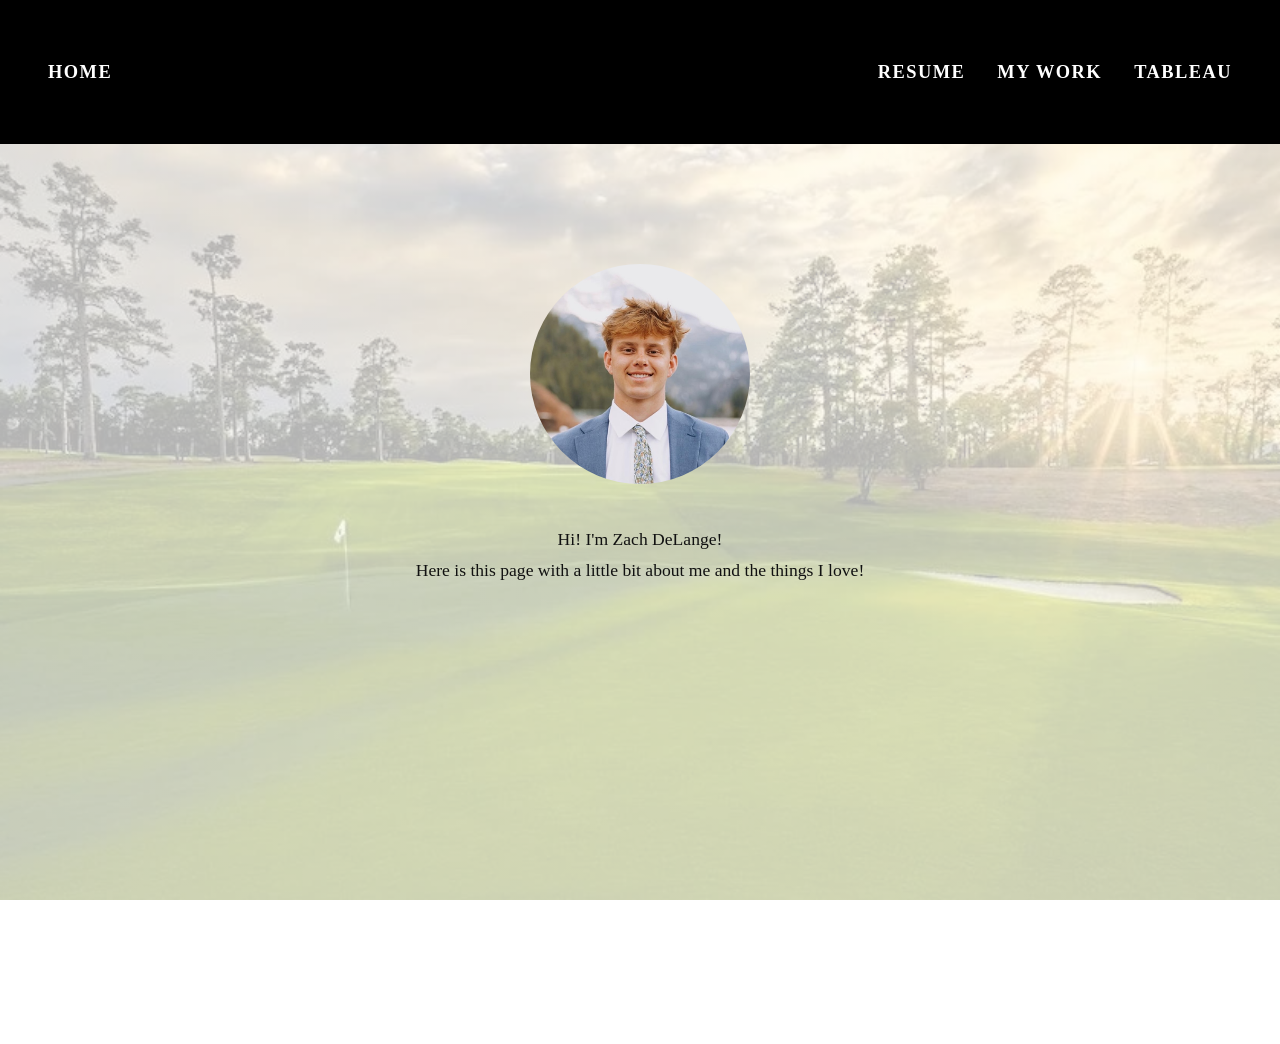
<file: index.html>
<!DOCTYPE html>
<html lang="en">
<head>
  <meta charset="utf-8" />
  <meta name="viewport" content="width=device-width, initial-scale=1.0" />
  <title>Home</title>
  <link rel="icon" type="image/x-icon" href="assets/favicon.ico" />
  <link href="styles.css" rel="stylesheet" />
</head>
<body class="home">

  <nav>
    <a href="index.html">Home</a>
    <div class="nav-right">
      <a href="resume.html">Resume</a>
      <a href="Scratch.html">My Work</a>
      <a href="Tableau.html">Tableau</a>
    </div>
  </nav>

  <main class="home-main">
    <img class="profile-photo" src="MyPhoto.jpeg" alt="MyPhoto" />
    <p class="intro">
      Hi! I'm Zach DeLange!<br />
      Here is this page with a little bit about me and the things I love!
    </p>
  </main>

</body>
</html>
</file>
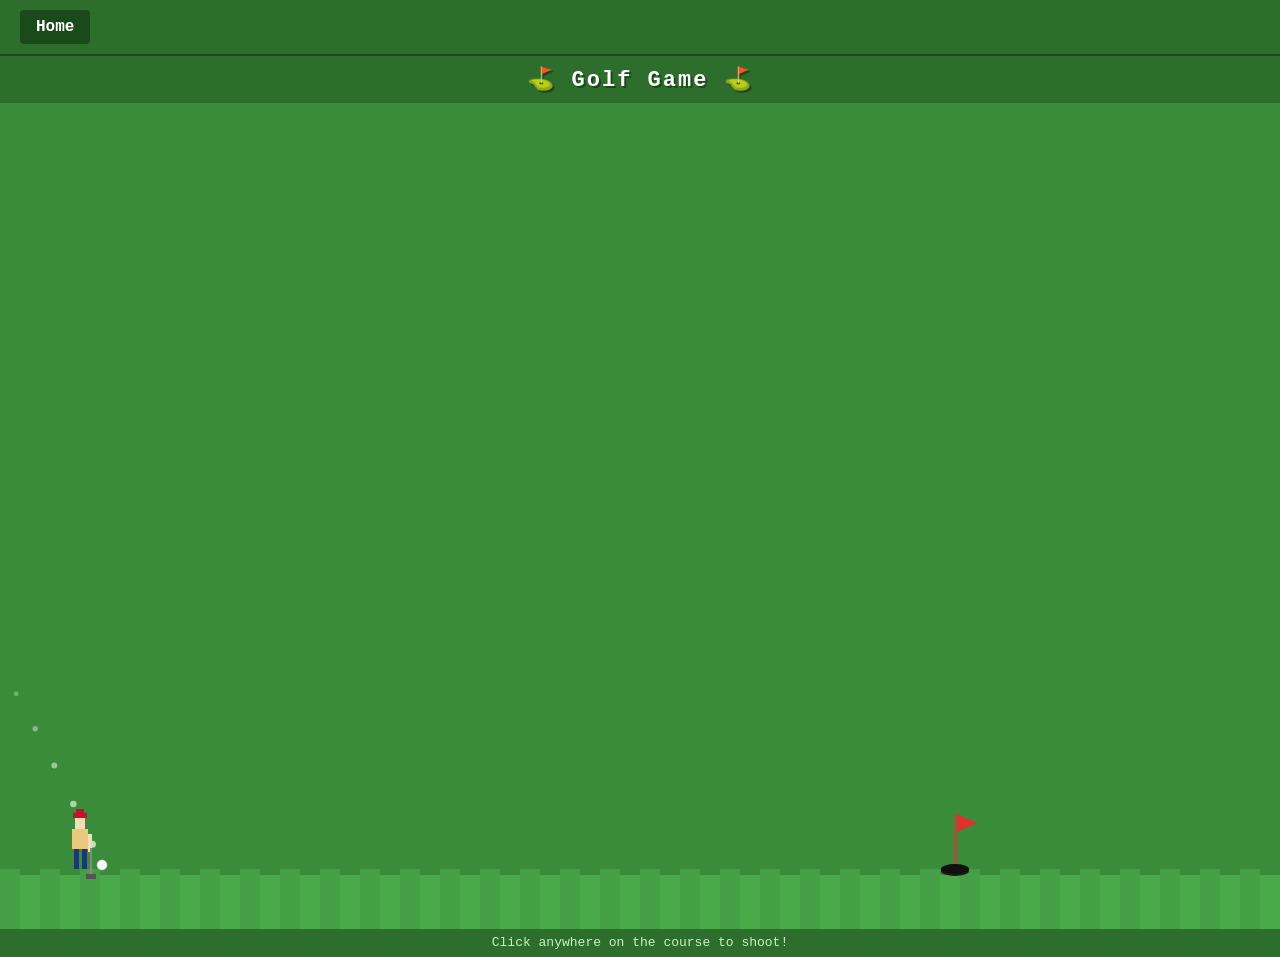
<file: golfgame.html>
<!DOCTYPE html>
<html lang="en">
<head>
  <meta charset="UTF-8" />
  <meta name="viewport" content="width=device-width, initial-scale=1.0"/>
  <title>Golf Game</title>
  <style>
    * { margin: 0; padding: 0; box-sizing: border-box; }
    body { background: #3a8c3a; overflow: hidden; font-family: monospace; }
    #golf-header {
      background: #2d6e2d;
      text-align: center;
      padding: 10px 0;
      font-size: 22px;
      font-weight: bold;
      color: #fff;
      letter-spacing: 2px;
      text-shadow: 2px 2px #1a4a1a;
    }
    #golf-canvas { display: block; cursor: crosshair; }
    #golf-hint {
      text-align: center;
      font-size: 13px;
      color: #c8f0c8;
      padding: 6px 0 8px;
      background: #2d6e2d;
    }
    #nav {
      background: #2d6e2d;
      padding: 10px 20px;
      border-bottom: 2px solid #1a4a1a;
    }
    #nav a {
      color: #fff;
      text-decoration: none;
      font-size: 16px;
      font-weight: bold;
      padding: 8px 16px;
      background: #1a4a1a;
      border-radius: 4px;
      display: inline-block;
      transition: background 0.3s;
    }
    #nav a:hover {
      background: #0f2f0f;
    }
  </style>
</head>
<body>

  <div id="nav">
    <a href="index.html">Home</a>
  </div>
  <div id="golf-header">⛳ Golf Game ⛳</div>
  <canvas id="golf-canvas"></canvas>
  <div id="golf-hint">Click anywhere on the course to shoot!</div>

  <script>
    const canvas = document.getElementById('golf-canvas');
    const ctx = canvas.getContext('2d');
    const hint = document.getElementById('golf-hint');

    const HEADER_H = document.getElementById('golf-header').offsetHeight;
    const HINT_H = document.getElementById('golf-hint').offsetHeight;

    function resize() {
      canvas.width = window.innerWidth;
      canvas.height = window.innerHeight - HEADER_H - HINT_H;
    }
    resize();
    window.addEventListener('resize', () => { resize(); });

    const GOLFER_X = 80;
    const ARC_SHOW = 22;

    let W, H, GROUND_Y, HOLE_X, HOLE_R;

    function setDimensions() {
      W = canvas.width;
      H = canvas.height;
      GROUND_Y = H - 60;
      HOLE_R = 14;
    }

    function randomHoleX() {
      return Math.floor(W * 0.45 + Math.random() * (W * 0.45));
    }

    setDimensions();
    HOLE_X = randomHoleX();

    let state = 'idle';
    let ball = { x: GOLFER_X + 22, y: GROUND_Y - 4, vx: 0, vy: 0 };
    let swingFrame = 0;
    let swingTarget = { x: 0, y: 0 };
    let holein = false;
    let showModal = false;
    let dropProgress = 0;
    let raf;
    let shotCount = 0;

    function simulatePath(tx, ty) {
      const dx = tx - ball.x;
      const dy = ty - ball.y;
      const dist = Math.sqrt(dx * dx + dy * dy);
      const speed = Math.min(dist * 0.055, 18);
      let vx = (dx / dist) * speed;
      let vy = (dy / dist) * speed - 6;
      let x = ball.x, y = ball.y;
      const pts = [];
      for (let i = 0; i < 300; i++) {
        vy += 0.45;
        x += vx; y += vy;
        if (y >= GROUND_Y - 5) {
          y = GROUND_Y - 5;
          vy *= -0.35; vx *= 0.85;
          if (Math.abs(vy) < 1.5) break;
        }
        pts.push({ x, y });
        if (x > W + 20 || x < -20) break;
      }
      return pts;
    }

    function drawArcDots(mx, my) {
      const pts = simulatePath(mx, my);
      const show = Math.min(ARC_SHOW, pts.length);
      for (let i = 0; i < show; i += 2) {
        const p = pts[i];
        const t = i / show;
        const r = 3.5 - t * 1.8;
        const alpha = 0.7 - t * 0.65;
        ctx.beginPath();
        ctx.arc(p.x, p.y, Math.max(r, 1), 0, Math.PI * 2);
        ctx.fillStyle = `rgba(255,255,255,${alpha})`;
        ctx.fill();
      }
    }

    function drawGround() {
      ctx.fillStyle = '#4aaa4a';
      ctx.fillRect(0, GROUND_Y, W, H - GROUND_Y);
      ctx.fillStyle = '#3a8c3a';
      ctx.fillRect(0, GROUND_Y, W, 6);
      ctx.fillStyle = '#45a045';
      for (let x = 0; x < W; x += 40) ctx.fillRect(x, GROUND_Y, 20, H - GROUND_Y);
    }

    function drawHole() {
      ctx.fillStyle = '#8B5E3C';
      ctx.fillRect(HOLE_X - 1, GROUND_Y - 55, 3, 55);
      ctx.fillStyle = '#e03030';
      ctx.beginPath();
      ctx.moveTo(HOLE_X + 2, GROUND_Y - 55);
      ctx.lineTo(HOLE_X + 22, GROUND_Y - 46);
      ctx.lineTo(HOLE_X + 2, GROUND_Y - 37);
      ctx.fill();
      ctx.fillStyle = '#1a1a1a';
      ctx.beginPath();
      ctx.ellipse(HOLE_X, GROUND_Y + 2, HOLE_R, 5, 0, 0, Math.PI * 2);
      ctx.fill();
      ctx.fillStyle = '#111';
      ctx.beginPath();
      ctx.ellipse(HOLE_X, GROUND_Y, HOLE_R, 5, 0, 0, Math.PI * 2);
      ctx.fill();
    }

    function drawGolfer(swingAngle) {
      const gx = GOLFER_X, gy = GROUND_Y;
      ctx.save();
      ctx.translate(gx, gy);
      ctx.fillStyle = '#1a3a6e';
      ctx.fillRect(-6, -22, 5, 22);
      ctx.fillRect(2, -22, 5, 22);
      ctx.fillStyle = '#e8c87a';
      ctx.fillRect(-8, -40, 16, 20);
      ctx.fillStyle = '#f5deb3';
      ctx.fillRect(-5, -52, 10, 12);
      ctx.fillStyle = '#c8102e';
      ctx.fillRect(-7, -56, 14, 5);
      ctx.fillRect(-4, -60, 8, 4);
      ctx.save();
      ctx.translate(8, -35);
      ctx.rotate(swingAngle);
      ctx.fillStyle = '#f5deb3';
      ctx.fillRect(0, 0, 4, 18);
      ctx.fillStyle = '#888';
      ctx.fillRect(2, 14, 2, 28);
      ctx.fillStyle = '#555';
      ctx.fillRect(-2, 40, 10, 5);
      ctx.restore();
      ctx.restore();
    }

    function drawBall() {
      if (state === 'dropping') {
        const sinkY = (GROUND_Y - 5) + dropProgress * 12;
        const scale = 1 - dropProgress * 0.7;
        if (scale <= 0) return;
        ctx.save();
        ctx.globalAlpha = 1 - dropProgress * 0.8;
        ctx.fillStyle = '#ffffff';
        ctx.beginPath();
        ctx.ellipse(HOLE_X, sinkY, 5 * scale, 5 * scale, 0, 0, Math.PI * 2);
        ctx.fill();
        ctx.restore();
        return;
      }
      if (state === 'done') return;
      ctx.fillStyle = '#ffffff';
      ctx.beginPath();
      ctx.arc(ball.x, ball.y, 5, 0, Math.PI * 2);
      ctx.fill();
      ctx.strokeStyle = '#ccc';
      ctx.lineWidth = 0.5;
      ctx.stroke();
      ctx.strokeStyle = '#ddd';
      ctx.lineWidth = 0.5;
      ctx.beginPath();
      ctx.moveTo(ball.x - 3, ball.y); ctx.lineTo(ball.x + 3, ball.y); ctx.stroke();
      ctx.beginPath();
      ctx.moveTo(ball.x, ball.y - 3); ctx.lineTo(ball.x, ball.y + 3); ctx.stroke();
    }

    function drawHoleInOne() {
      ctx.save();
      ctx.font = 'bold 48px monospace';
      ctx.textAlign = 'center';
      ctx.strokeStyle = '#7a5800';
      ctx.lineWidth = 5;
      ctx.strokeText('HOLE IN ONE!', W / 2, H / 2 - 20);
      ctx.fillStyle = '#ffe600';
      ctx.fillText('HOLE IN ONE!', W / 2, H / 2 - 20);
      ctx.restore();
    }

    function drawModal() {
      ctx.fillStyle = 'rgba(0,0,0,0.55)';
      ctx.fillRect(0, 0, W, H);
      const bw = 300, bh = 160, bx = W / 2 - 150, by = H / 2 - 80;
      ctx.fillStyle = '#2d6e2d';
      ctx.strokeStyle = '#ffe600';
      ctx.lineWidth = 3;
      ctx.beginPath();
      ctx.roundRect(bx, by, bw, bh, 10);
      ctx.fill(); ctx.stroke();
      ctx.font = 'bold 20px monospace';
      ctx.textAlign = 'center';
      ctx.fillStyle = '#fff';
      ctx.fillText(holein ? 'Amazing shot!' : 'So close!', W / 2, by + 44);
      ctx.font = '14px monospace';
      ctx.fillStyle = '#c8f0c8';
      ctx.fillText(holein ? 'You got it in one!' : 'Ball missed the hole.', W / 2, by + 72);
      ctx.font = '13px monospace';
      ctx.fillStyle = '#aaddaa';
      ctx.fillText('Shot ' + shotCount + ' | New hole ahead!', W / 2, by + 96);
      ctx.fillStyle = '#ffe600';
      ctx.beginPath();
      ctx.roundRect(W / 2 - 80, by + 112, 160, 36, 6);
      ctx.fill();
      ctx.font = 'bold 15px monospace';
      ctx.fillStyle = '#1a3a00';
      ctx.fillText('Next Hole', W / 2, by + 136);
    }

    let mousePos = { x: -999, y: -999 };

    function render() {
      setDimensions();
      ctx.clearRect(0, 0, W, H);
      drawGround();
      drawHole();

      let swingAngle = 0;
      if (state === 'swing') {
        swingAngle = Math.sin(swingFrame / 6) * 1.4;
        if (swingFrame < 18) swingFrame++;
        else { state = 'flying'; launchBall(); }
      }
      if (state === 'flying' || state === 'rolling') updateBall();
      if (state === 'dropping') {
        dropProgress += 0.04;
        if (dropProgress >= 1) {
          state = 'done';
          setTimeout(() => { showModal = true; render(); }, 600);
        }
      }

      if (state === 'idle') drawArcDots(mousePos.x, mousePos.y);
      drawGolfer(swingAngle);
      drawBall();
      if (holein && (state === 'dropping' || state === 'done')) drawHoleInOne();
      if (showModal) drawModal();
      if (!showModal) raf = requestAnimationFrame(render);
    }

    function launchBall() {
      const dx = swingTarget.x - ball.x;
      const dy = swingTarget.y - ball.y;
      const dist = Math.sqrt(dx * dx + dy * dy);
      const speed = Math.min(dist * 0.055, 18);
      ball.vx = (dx / dist) * speed;
      ball.vy = (dy / dist) * speed - 6;
    }

    function updateBall() {
      if (state === 'flying') {
        ball.vy += 0.45;
        ball.x += ball.vx; ball.y += ball.vy;
        if (ball.y >= GROUND_Y - 5) {
          ball.y = GROUND_Y - 5;
          ball.vy *= -0.35; ball.vx *= 0.85;
          if (Math.abs(ball.vy) < 1.5) state = 'rolling';
        }
        if (ball.y >= GROUND_Y - 10 && Math.abs(ball.x - HOLE_X) < HOLE_R) triggerDrop();
      } else if (state === 'rolling') {
        ball.vx *= 0.92;
        ball.x += ball.vx;
        ball.y = GROUND_Y - 5;
        if (Math.abs(ball.x - HOLE_X) < HOLE_R) { triggerDrop(); return; }
        if (Math.abs(ball.vx) < 0.15) {
          ball.vx = 0; holein = false; state = 'done';
          setTimeout(() => { showModal = true; render(); }, 400);
        }
      }
    }

    function triggerDrop() {
      holein = true;
      ball.x = HOLE_X; ball.y = GROUND_Y - 5;
      ball.vx = 0; ball.vy = 0;
      dropProgress = 0;
      state = 'dropping';
    }

    function nextHole() {
      setDimensions();
      HOLE_X = randomHoleX();
      ball = { x: GOLFER_X + 22, y: GROUND_Y - 4, vx: 0, vy: 0 };
      state = 'idle'; swingFrame = 0; holein = false; showModal = false; dropProgress = 0;
      hint.textContent = 'Click anywhere on the course to shoot!';
      cancelAnimationFrame(raf);
      raf = requestAnimationFrame(render);
    }

    canvas.addEventListener('mousemove', e => {
      const r = canvas.getBoundingClientRect();
      mousePos = { x: e.clientX - r.left, y: e.clientY - r.top };
    });

    canvas.addEventListener('click', e => {
      const r = canvas.getBoundingClientRect();
      const cx = e.clientX - r.left, cy = e.clientY - r.top;
      if (showModal) {
        const by = H / 2 - 80;
        if (cx > W / 2 - 80 && cx < W / 2 + 80 && cy > by + 112 && cy < by + 148) nextHole();
        return;
      }
      if (state === 'idle') {
        swingTarget = { x: cx, y: cy };
        state = 'swing'; swingFrame = 0; shotCount++;
        hint.textContent = 'Swing!';
      }
    });

    raf = requestAnimationFrame(render);
  </script>
</body>
</html>
</file>
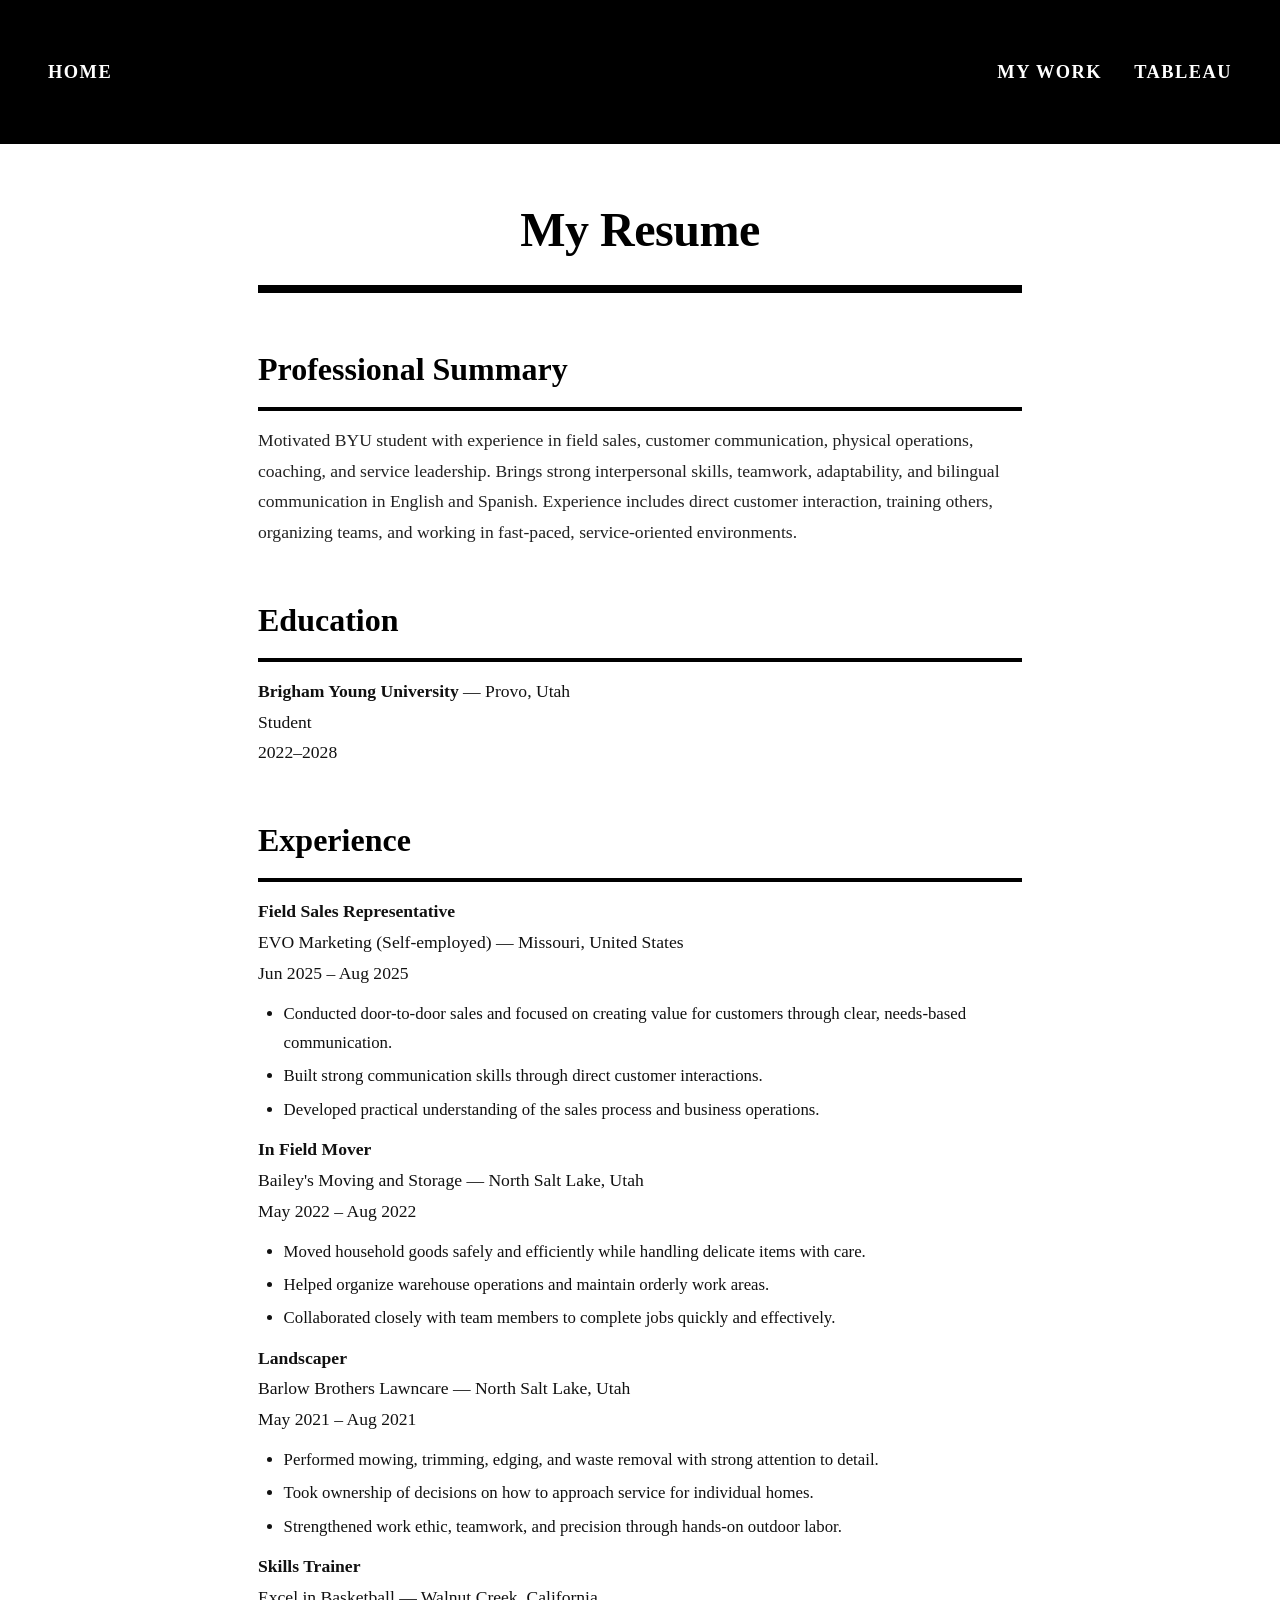
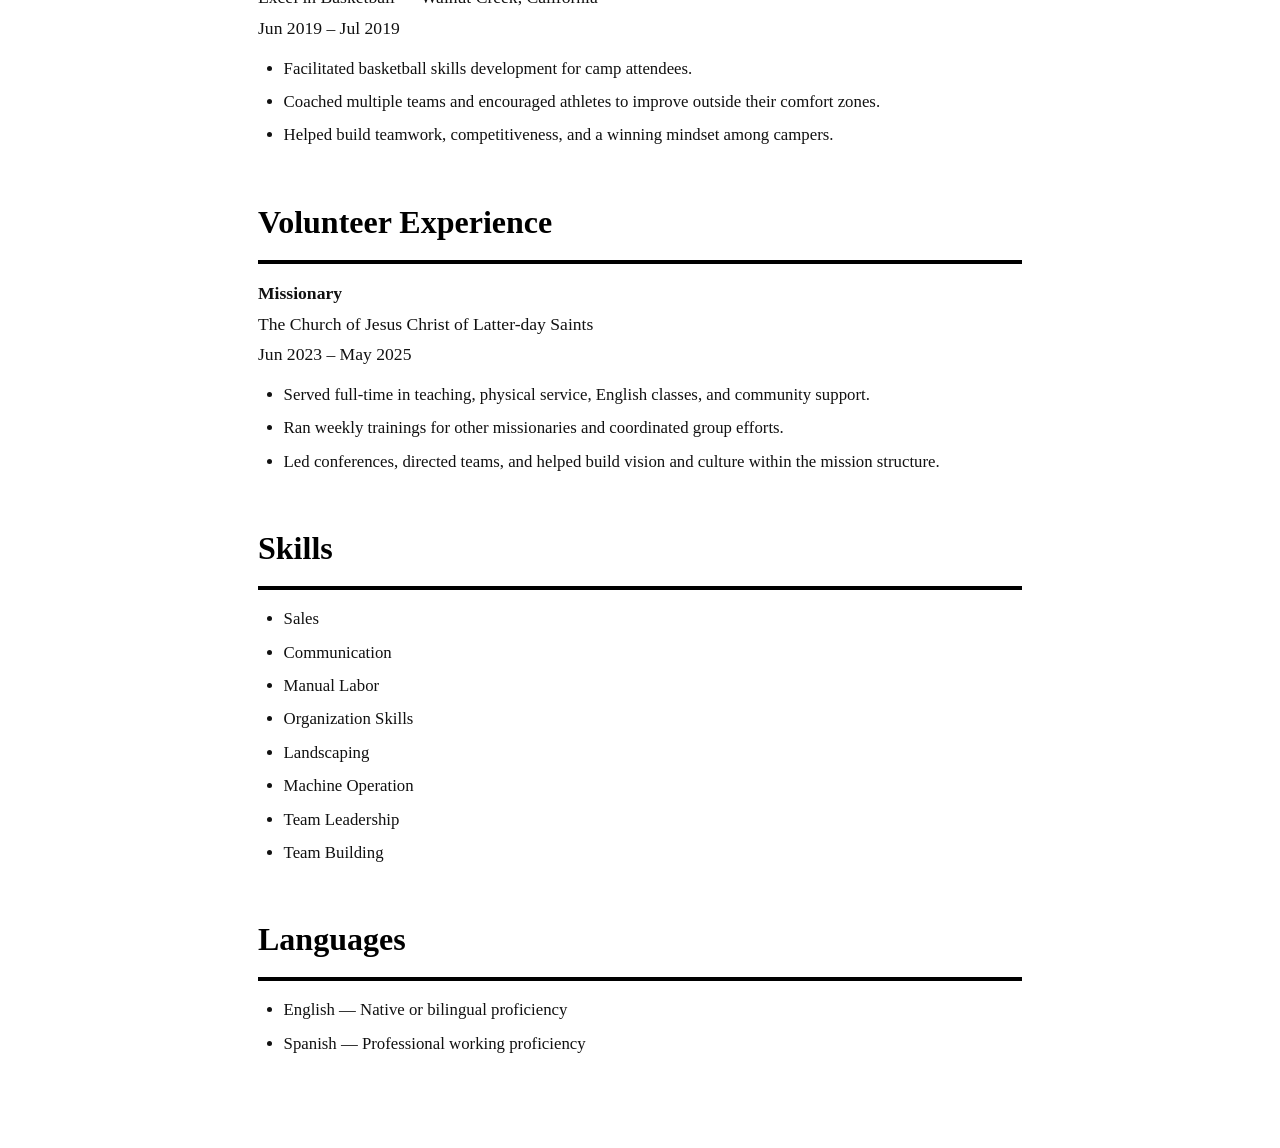
<file: resume.html>
<!DOCTYPE html>
<html lang="en">
<head>
  <meta charset="utf-8" />
  <meta name="viewport" content="width=device-width, initial-scale=1.0" />
  <title>Resume</title>
  <link rel="icon" type="image/x-icon" href="assets/favicon.ico" />
  <link href="styles.css" rel="stylesheet" />
</head>
<body>

  <nav>
    <a href="index.html">Home</a>
    <div class="nav-right">
      <a href="Scratch.html">My Work</a>
      <a href="Tableau.html">Tableau</a>
    </div>
  </nav>

  <main class="resume-main">
    <h1 class="page-title">My Resume</h1>

    <h2>Professional Summary</h2>
    <p class="summary">Motivated BYU student with experience in field sales, customer communication, physical operations, coaching, and service leadership. Brings strong interpersonal skills, teamwork, adaptability, and bilingual communication in English and Spanish. Experience includes direct customer interaction, training others, organizing teams, and working in fast-paced, service-oriented environments.</p>

    <h2>Education</h2>
    <p><strong>Brigham Young University</strong> — Provo, Utah<br />
    Student<br />
    2022–2028</p>

    <h2>Experience</h2>

    <p><strong>Field Sales Representative</strong><br />
    EVO Marketing (Self-employed) — Missouri, United States<br />
    Jun 2025 – Aug 2025</p>
    <ul>
      <li>Conducted door-to-door sales and focused on creating value for customers through clear, needs-based communication.</li>
      <li>Built strong communication skills through direct customer interactions.</li>
      <li>Developed practical understanding of the sales process and business operations.</li>
    </ul>

    <p><strong>In Field Mover</strong><br />
    Bailey's Moving and Storage — North Salt Lake, Utah<br />
    May 2022 – Aug 2022</p>
    <ul>
      <li>Moved household goods safely and efficiently while handling delicate items with care.</li>
      <li>Helped organize warehouse operations and maintain orderly work areas.</li>
      <li>Collaborated closely with team members to complete jobs quickly and effectively.</li>
    </ul>

    <p><strong>Landscaper</strong><br />
    Barlow Brothers Lawncare — North Salt Lake, Utah<br />
    May 2021 – Aug 2021</p>
    <ul>
      <li>Performed mowing, trimming, edging, and waste removal with strong attention to detail.</li>
      <li>Took ownership of decisions on how to approach service for individual homes.</li>
      <li>Strengthened work ethic, teamwork, and precision through hands-on outdoor labor.</li>
    </ul>

    <p><strong>Skills Trainer</strong><br />
    Excel in Basketball — Walnut Creek, California<br />
    Jun 2019 – Jul 2019</p>
    <ul>
      <li>Facilitated basketball skills development for camp attendees.</li>
      <li>Coached multiple teams and encouraged athletes to improve outside their comfort zones.</li>
      <li>Helped build teamwork, competitiveness, and a winning mindset among campers.</li>
    </ul>

    <h2>Volunteer Experience</h2>

    <p><strong>Missionary</strong><br />
    The Church of Jesus Christ of Latter-day Saints<br />
    Jun 2023 – May 2025</p>
    <ul>
      <li>Served full-time in teaching, physical service, English classes, and community support.</li>
      <li>Ran weekly trainings for other missionaries and coordinated group efforts.</li>
      <li>Led conferences, directed teams, and helped build vision and culture within the mission structure.</li>
    </ul>

    <h2>Skills</h2>
    <ul>
      <li>Sales</li>
      <li>Communication</li>
      <li>Manual Labor</li>
      <li>Organization Skills</li>
      <li>Landscaping</li>
      <li>Machine Operation</li>
      <li>Team Leadership</li>
      <li>Team Building</li>
    </ul>

    <h2>Languages</h2>
    <ul>
      <li>English — Native or bilingual proficiency</li>
      <li>Spanish — Professional working proficiency</li>
    </ul>

  </main>

</body>
</html>
</file>
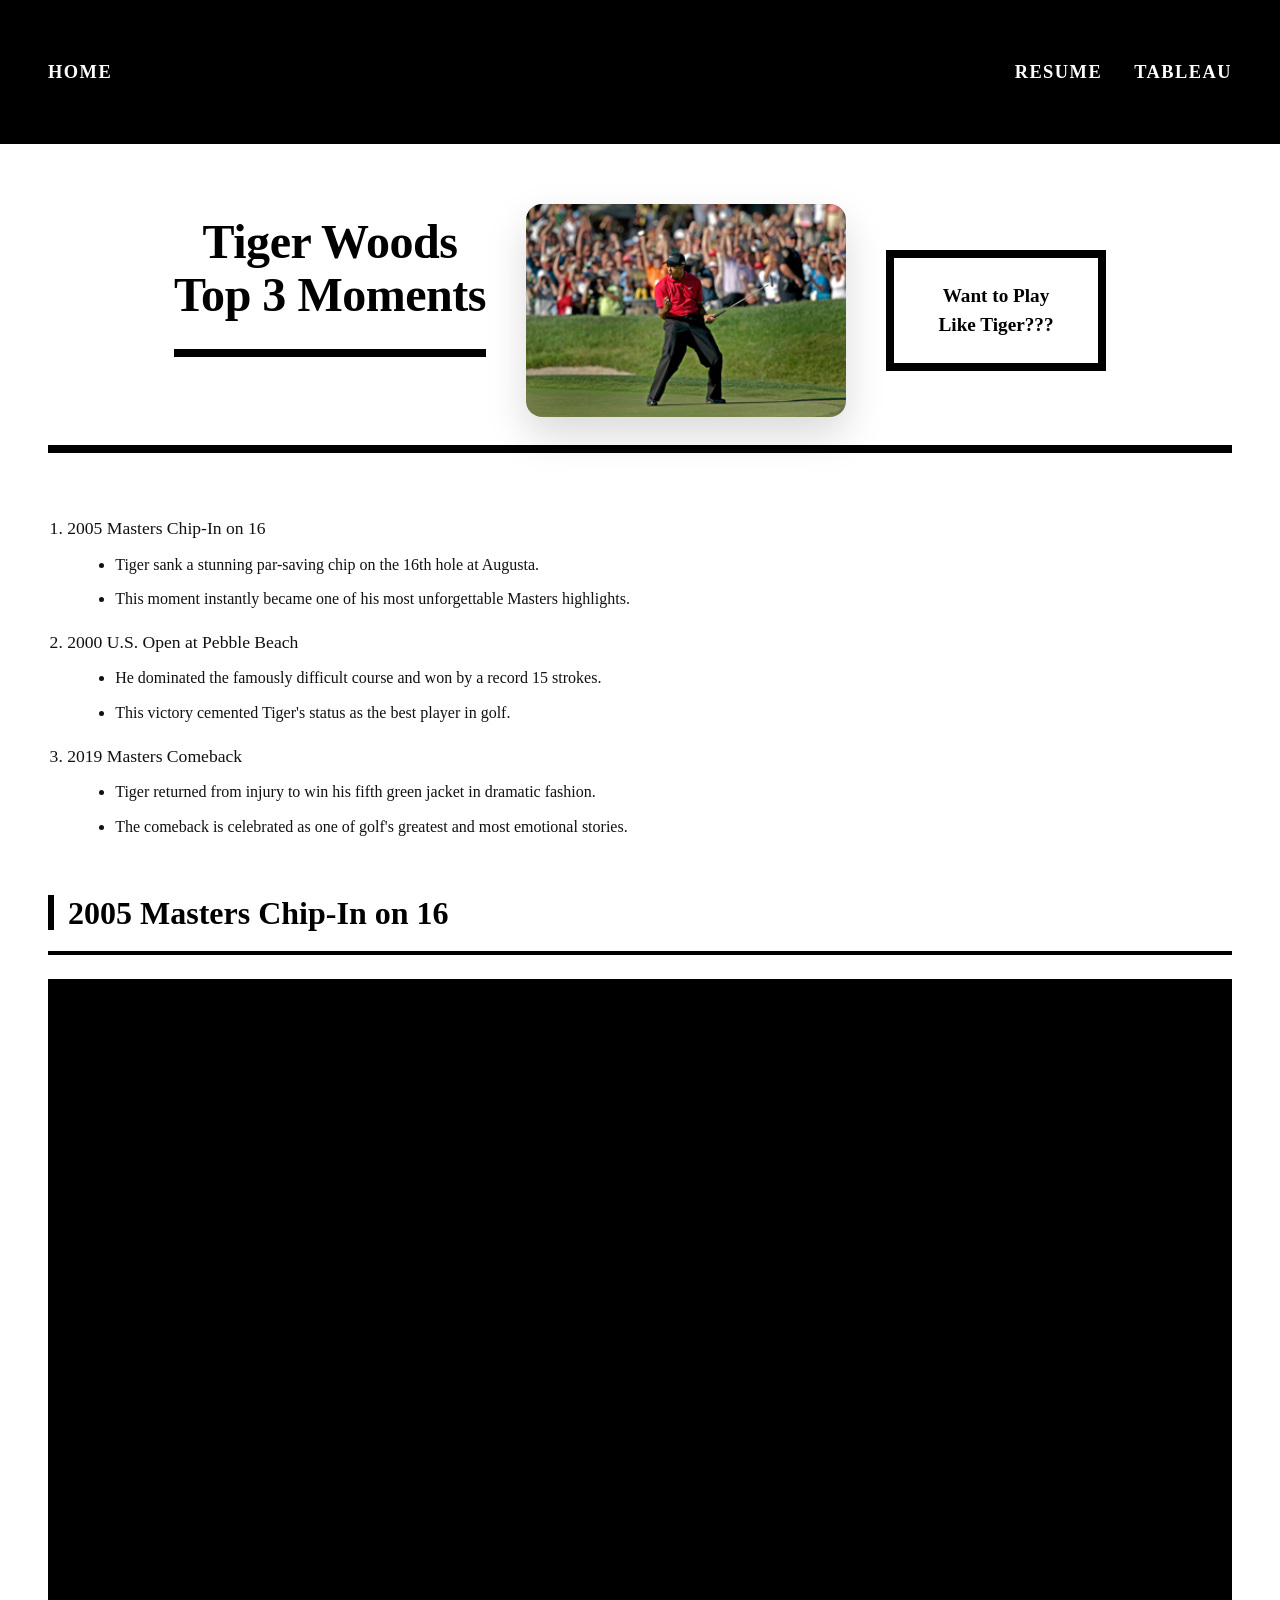
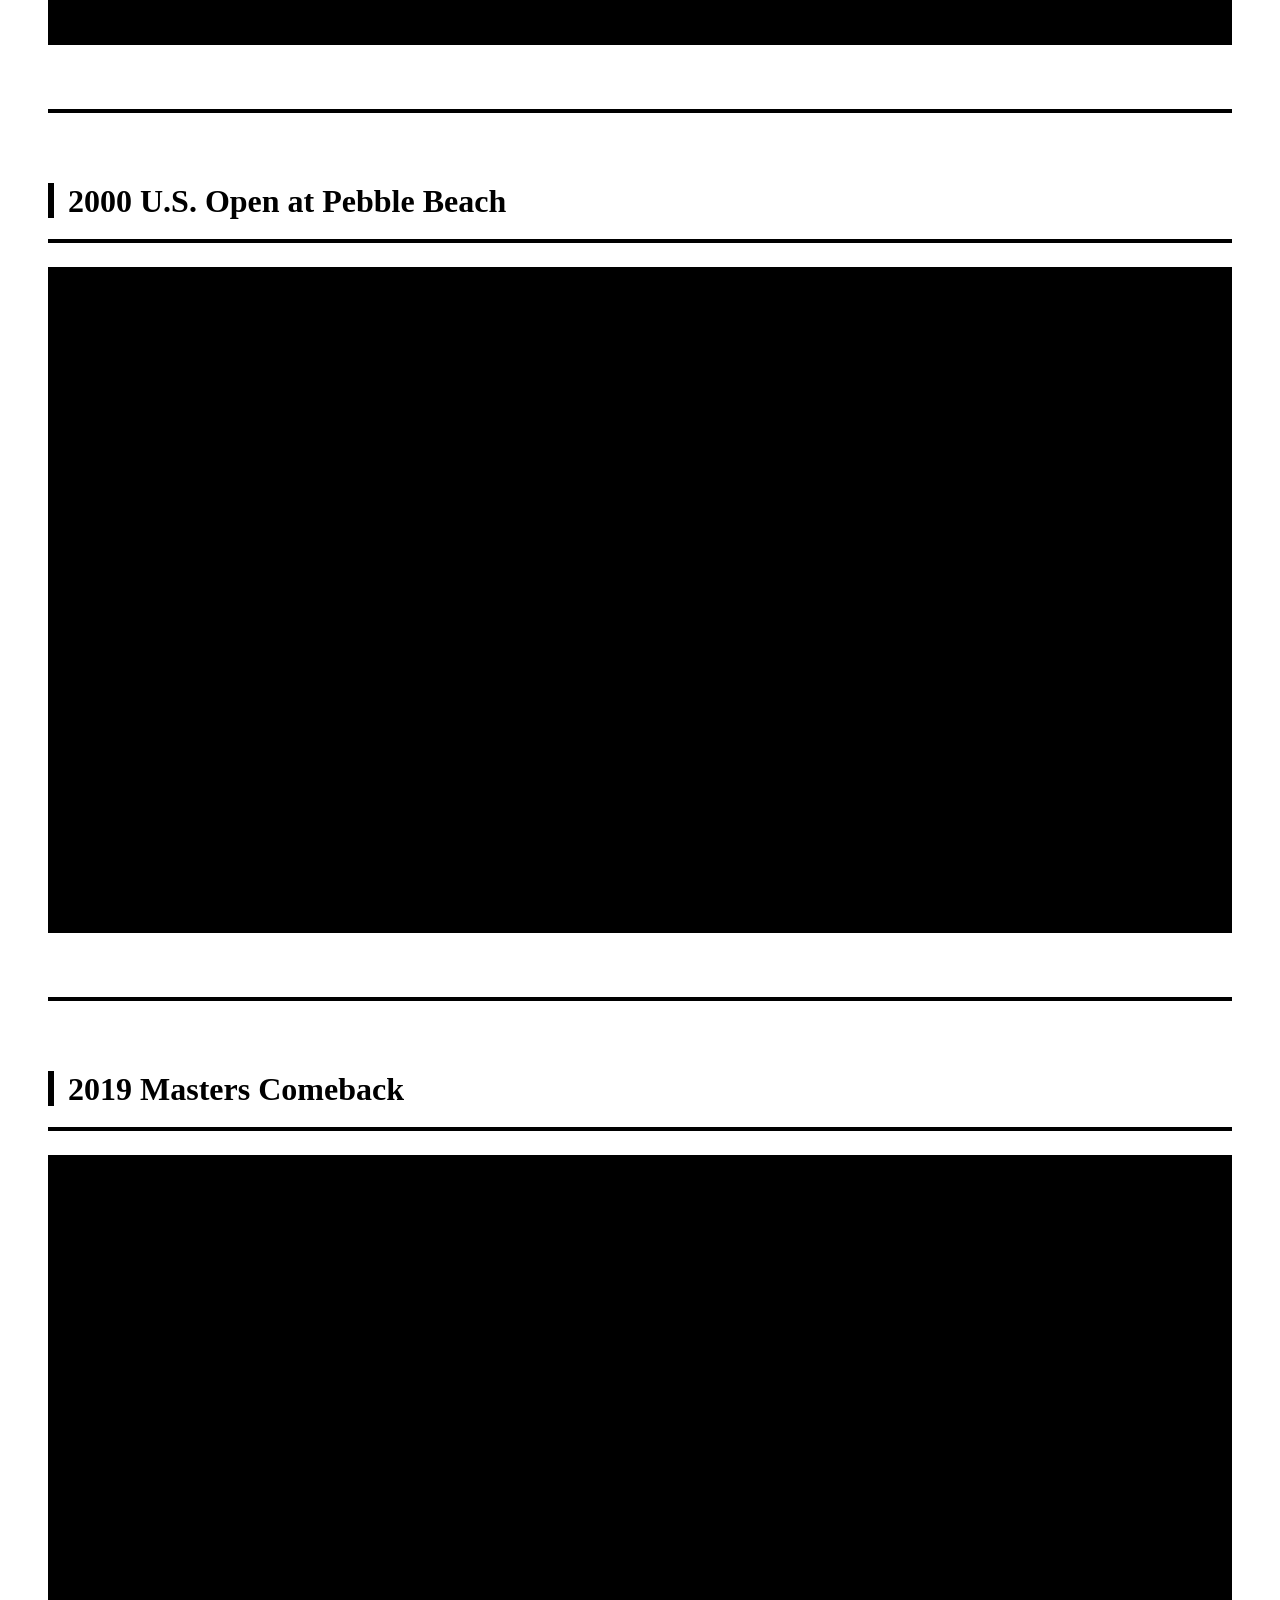
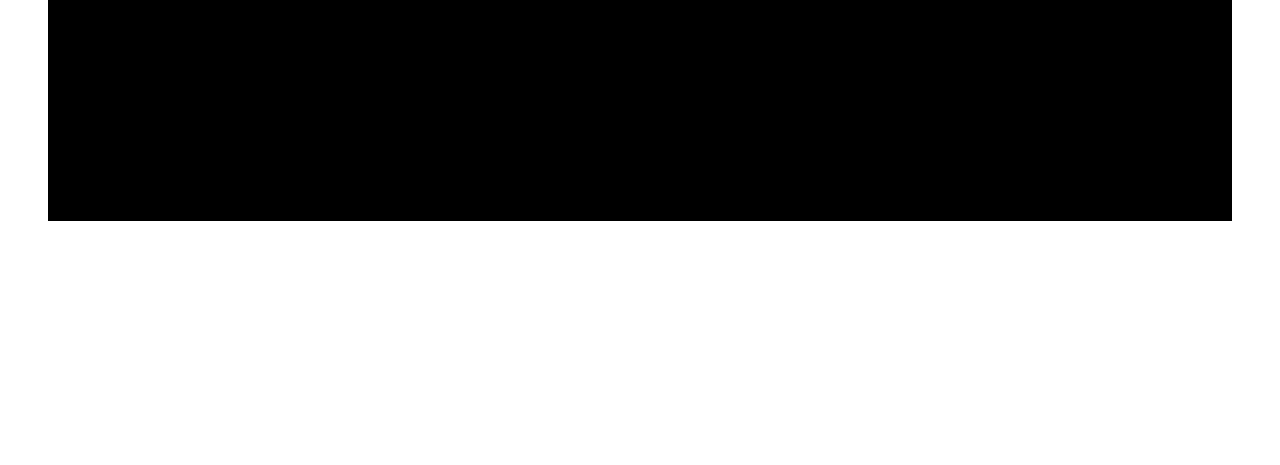
<file: Scratch.html>
<!DOCTYPE html>
<html lang="en">
<head>
  <meta charset="UTF-8" />
  <meta name="viewport" content="width=device-width, initial-scale=1.0"/>
  <title>Tiger Woods Top 3 Moments</title>
  <link href="styles.css" rel="stylesheet" />
  <style>
    .page-header {
      justify-content: center;
      align-items: center;
    }
    .play-box {
      display: flex;
      align-items: center;
      justify-content: center;
      background: #fff;
      color: #000;
      font-family: "Times New Roman", Times, serif;
      font-size: 1.2rem;
      font-weight: 700;
      text-align: center;
      text-decoration: none;
      border: 8px solid #000;
      padding: 24px 28px;
      width: min(220px, 100%);
      line-height: 1.5;
      transition: background 0.2s, color 0.2s;
    }
    .play-box:hover {
      background: #000;
      color: #fff;
    }
  </style>
</head>
<body id="top">
  <nav>
    <a href="index.html">Home</a>
    <div class="nav-right">
      <a href="resume.html">Resume</a>
      <a href="Tableau.html">Tableau</a>
    </div>
  </nav>
  <main class="scratch-main">
    <div class="page-header">
      <h1 class="page-title">Tiger Woods<br>Top 3 Moments</h1>
      <img class="hero-image" src="Tiger.jpg" alt="Tiger Woods" />
      <a href="golfgame.html" class="play-box">Want to Play Like Tiger???</a>
    </div>
    <section class="moment-summary">
      <ol>
        <li>
          2005 Masters Chip-In on 16
          <ul>
            <li>Tiger sank a stunning par-saving chip on the 16th hole at Augusta.</li>
            <li>This moment instantly became one of his most unforgettable Masters highlights.</li>
          </ul>
        </li>
        <li>
          2000 U.S. Open at Pebble Beach
          <ul>
            <li>He dominated the famously difficult course and won by a record 15 strokes.</li>
            <li>This victory cemented Tiger's status as the best player in golf.</li>
          </ul>
        </li>
        <li>
          2019 Masters Comeback
          <ul>
            <li>Tiger returned from injury to win his fifth green jacket in dramatic fashion.</li>
            <li>The comeback is celebrated as one of golf's greatest and most emotional stories.</li>
          </ul>
        </li>
      </ol>
    </section>
    <div class="moment">
      <h2 class="moment-title">2005 Masters Chip-In on 16</h2>
      <div class="video-container">
        <iframe
          src="https://www.youtube.com/embed/DZ0U3qB5kLY?si=zYvaFD9IJn_VhVfw"
          title="YouTube video player"
          allow="accelerometer; autoplay; clipboard-write; encrypted-media; gyroscope; picture-in-picture; web-share"
          referrerpolicy="strict-origin-when-cross-origin"
          allowfullscreen>
        </iframe>
      </div>
    </div>
    <hr class="divider"/>
    <div class="moment">
      <h2 class="moment-title">2000 U.S. Open at Pebble Beach</h2>
      <div class="video-container">
        <iframe
          src="https://www.youtube.com/embed/FAH52VOtrh8?si=59bOzLhzlNremxXH"
          title="YouTube video player"
          allow="accelerometer; autoplay; clipboard-write; encrypted-media; gyroscope; picture-in-picture; web-share"
          referrerpolicy="strict-origin-when-cross-origin"
          allowfullscreen>
        </iframe>
      </div>
    </div>
    <hr class="divider"/>
    <div class="moment">
      <h2 class="moment-title">2019 Masters Comeback</h2>
      <div class="video-container">
        <iframe
          src="https://www.youtube.com/embed/al89FoZVckM?si=Gbeh4i3qnfIUQaaz"
          title="YouTube video player"
          frameborder="0"
          allow="accelerometer; autoplay; clipboard-write; encrypted-media; gyroscope; picture-in-picture; web-share"
          referrerpolicy="strict-origin-when-cross-origin"
          allowfullscreen>
        </iframe>
      </div>
    </div>
  </main>
  <footer class="page-footer">
    <a href="#top" class="back-to-top" aria-label="Back to top">Top</a>
  </footer>
  <script>
    const footer = document.querySelector('.page-footer');
    let threshold = document.documentElement.scrollHeight / 2;
    function updateBackToTop() {
      footer.classList.toggle('show', window.scrollY > threshold);
    }
    window.addEventListener('scroll', updateBackToTop);
    window.addEventListener('resize', () => {
      threshold = document.documentElement.scrollHeight / 2;
      updateBackToTop();
    });
    updateBackToTop();
  </script>
</body>
</html>
</file>
<file: styles.css>
/* ============================================================
   styles.css — Shared stylesheet for index, resume, Scratch
   ============================================================ */

/* ============================================================
   styles.css — Shared stylesheet for index, resume, Scratch
   ============================================================ */

/* ── Reset ── */
*, *::before, *::after {
  box-sizing: border-box;
  margin: 0;
  padding: 0;
}

/* ── Base ── */
html {
  scroll-behavior: smooth;
}

body {
  font-family: "Times New Roman", Times, serif;
  font-size: 1.1rem;
  line-height: 1.75;
  color: #111;
  min-height: 100vh;
}

/* ── Navbar ── */
nav {
  position: fixed;
  top: 0;
  left: 0;
  right: 0;
  height: 144px;
  background: #000;
  display: flex;
  align-items: center;
  justify-content: space-between;
  padding: 0 48px;
  z-index: 100;
}

nav a {
  color: #fff;
  text-decoration: none;
  font-family: "Times New Roman", Times, serif;
  font-size: 1.15rem;
  font-weight: 600;
  letter-spacing: 0.08em;
  text-transform: uppercase;
  transition: opacity 0.2s;
}

nav a:hover {
  opacity: 0.7;
}

.nav-right {
  display: flex;
  gap: 32px;
}

/* ── Main content ── */
main {
  margin-top: 144px;
  padding: 60px 48px 80px;
}

/* ── Page title (h1) ── */
.page-title {
  font-family: "Times New Roman", Times, serif;
  font-size: 3rem;
  font-weight: 900;
  line-height: 1.1;
  letter-spacing: -0.01em;
  color: #000;
  border-bottom: 8px solid #000;
  padding-bottom: 28px;
  margin-bottom: 48px;
  text-align: center;
}

/* ── Section headings (h2) ── */
h2 {
  font-family: "Times New Roman", Times, serif;
  font-size: 2rem;
  font-weight: 700;
  color: #000;
  margin-top: 44px;
  margin-bottom: 14px;
  padding-bottom: 10px;
  border-bottom: 4px solid #000;
}

/* ── Body text ── */
p {
  font-size: 1.1rem;
  line-height: 1.75;
  margin-bottom: 10px;
}

strong {
  font-weight: 600;
}

/* ── Lists ── */
ul {
  list-style: disc;
  padding-left: 1.6rem;
  margin-bottom: 10px;
}

ul li {
  font-size: 1.05rem;
  line-height: 1.75;
  margin-bottom: 4px;
}

ol {
  margin-left: 1.2rem;
  margin-bottom: 40px;
}

ol li {
  margin-bottom: 0.9rem;
}

ol li ul {
  margin: 0.4rem 0 0 1.4rem;
  list-style: disc;
}

ol li ul li {
  margin-bottom: 0.4rem;
  font-size: 1rem;
}

/* ── Divider ── */
.divider {
  border: none;
  border-top: 4px solid #000;
  margin: 60px 0;
}

/* ============================================================
   index.html specific
   ============================================================ */

/* Background */
body.home {
  background-image: linear-gradient(rgba(255,255,255,0.70), rgba(255,255,255,0.70)), url('Golf.webp');
  background-repeat: no-repeat;
  background-size: cover;
  background-position: center center;
  background-attachment: fixed;
}

/* Centered column layout */
main.home-main {
  display: flex;
  flex-direction: column;
  align-items: center;
}

/* Profile photo */
.profile-photo {
  width: 220px;
  height: 220px;
  object-fit: cover;
  border-radius: 50%;
  margin-top: 60px;
  margin-bottom: 40px;
  display: block;
}

/* Intro text */
.intro {
  text-align: center;
  max-width: 560px;
}

/* ============================================================
   resume.html specific
   ============================================================ */

/* Centered, max-width column */
main.resume-main {
  max-width: 860px;
  margin-left: auto;
  margin-right: auto;
}

/* Summary paragraph */
.summary {
  font-size: 1.1rem;
  line-height: 1.75;
  color: #222;
}

/* ============================================================
   Scratch.html specific
   ============================================================ */

/* Scroll bottom */
main.scratch-main {
  margin-bottom: 100px;
}

/* Page header row (title + hero image) */
.page-header {
  display: flex;
  flex-wrap: wrap;
  align-items: center;
  justify-content: center;
  gap: 40px;
  border-bottom: 8px solid #000;
  padding-bottom: 28px;
  margin-bottom: 60px;
}

.hero-image {
  width: min(320px, 100%);
  height: auto;
  border-radius: 16px;
  object-fit: cover;
  box-shadow: 0 18px 40px rgba(0,0,0,0.15);
}

@media (max-width: 768px) {
  .page-header {
    flex-direction: column;
  }
}

/* Moment summary list */
.moment-summary {
  margin-bottom: 40px;
}

/* Individual moment section */
.moment {
  margin-bottom: 64px;
}

.moment-title {
  font-family: "Times New Roman", Times, serif;
  font-size: 2rem;
  font-weight: 700;
  color: #000;
  margin-bottom: 24px;
  display: flex;
  align-items: center;
  gap: 14px;
}

.moment-title::before {
  content: '';
  display: inline-block;
  width: 6px;
  height: 1.1em;
  background: #000;
  flex-shrink: 0;
}

/* Video embed container */
.video-container {
  width: 100%;
  aspect-ratio: 16 / 9;
  position: relative;
  overflow: hidden;
  background: #000;
}

.video-container iframe {
  position: absolute;
  top: 0;
  left: 0;
  width: 100%;
  height: 100%;
  border: 0;
}

/* Video placeholder (before embed is added) */
.video-placeholder {
  width: 100%;
  aspect-ratio: 16 / 9;
  background: #f0f0f0;
  border: 2px dashed #aaa;
  display: flex;
  align-items: center;
  justify-content: center;
  color: #888;
  font-family: "Times New Roman", Times, serif;
  font-size: 1.1rem;
  font-style: italic;
  letter-spacing: 0.03em;
}

/* Back-to-top footer */
.page-footer {
  position: fixed;
  bottom: 0;
  left: 0;
  right: 0;
  display: flex;
  justify-content: center;
  align-items: center;
  padding: 12px 0;
  background: rgba(255, 255, 255, 0.92);
  backdrop-filter: blur(4px);
  pointer-events: none;
  opacity: 0;
  transition: opacity 0.25s ease-in-out;
  z-index: 150;
}

.page-footer.show {
  opacity: 1;
  pointer-events: auto;
}

.back-to-top {
  display: inline-flex;
  align-items: center;
  justify-content: center;
  padding: 12px 22px;
  background: #000;
  color: #fff;
  text-decoration: none;
  border-radius: 999px;
  font-size: 0.95rem;
  box-shadow: 0 16px 32px rgba(0,0,0,0.25);
}
</file>
